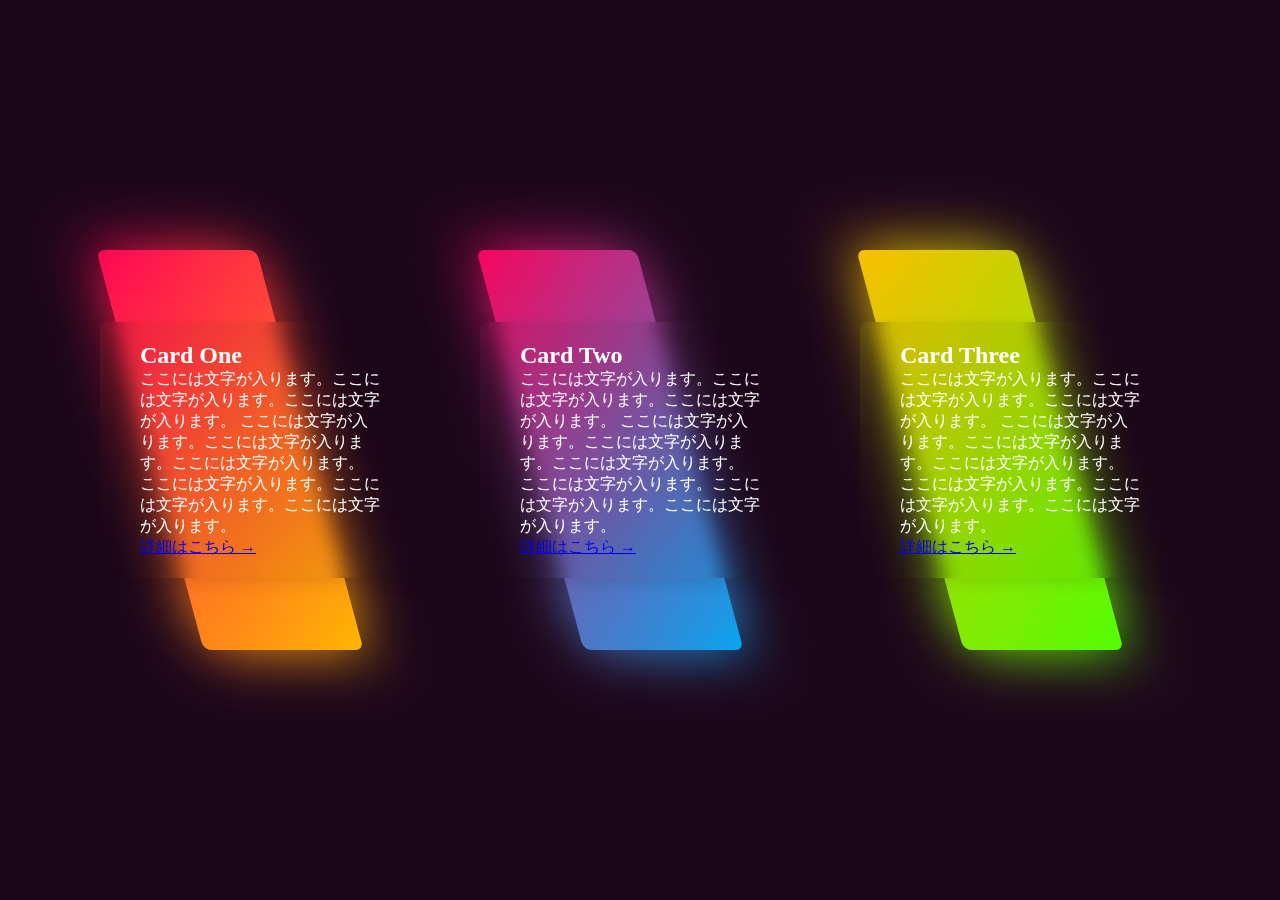
<file: kurea_Hp/index.html>
<!DOCTYPE html>
<html lang="ja">
<head>
    <title>Toumei HP</title>
    <meta charset="UTF-8">
    <meta http-equiv="X-UA-Compatible" content="IE=edge">
    <meta name="viewport" content="width=device-width, initial-scale=1.0">
    <link rel="stylesheet" type="text/css" href="style.css">
</head>
<body>
    <div class="container">
        <div class="box">
            <span></span>
            <div class="content">
                <h2>Card One</h2>
                <p>
                    ここには文字が入ります。ここには文字が入ります。ここには文字が入ります。
                    ここには文字が入ります。ここには文字が入ります。ここには文字が入ります。
                    ここには文字が入ります。ここには文字が入ります。ここには文字が入ります。
                </p>
                <a href="#">詳細はこちら →</a>
            </div>
        </div>
        <div class="box">
            <span></span>
            <div class="content">
                <h2>Card Two</h2>
                <p>
                    ここには文字が入ります。ここには文字が入ります。ここには文字が入ります。
                    ここには文字が入ります。ここには文字が入ります。ここには文字が入ります。
                    ここには文字が入ります。ここには文字が入ります。ここには文字が入ります。
                </p>
                <a href="#">詳細はこちら →</a>
            </div>
        </div>
        <div class="box">
            <span></span>
            <div class="content">
                <h2>Card Three</h2>
                <p>
                    ここには文字が入ります。ここには文字が入ります。ここには文字が入ります。
                    ここには文字が入ります。ここには文字が入ります。ここには文字が入ります。
                    ここには文字が入ります。ここには文字が入ります。ここには文字が入ります。
                </p>
                <a href="#">詳細はこちら →</a>
            </div>
        </div>
    </div>
</body>
</html>
</file>
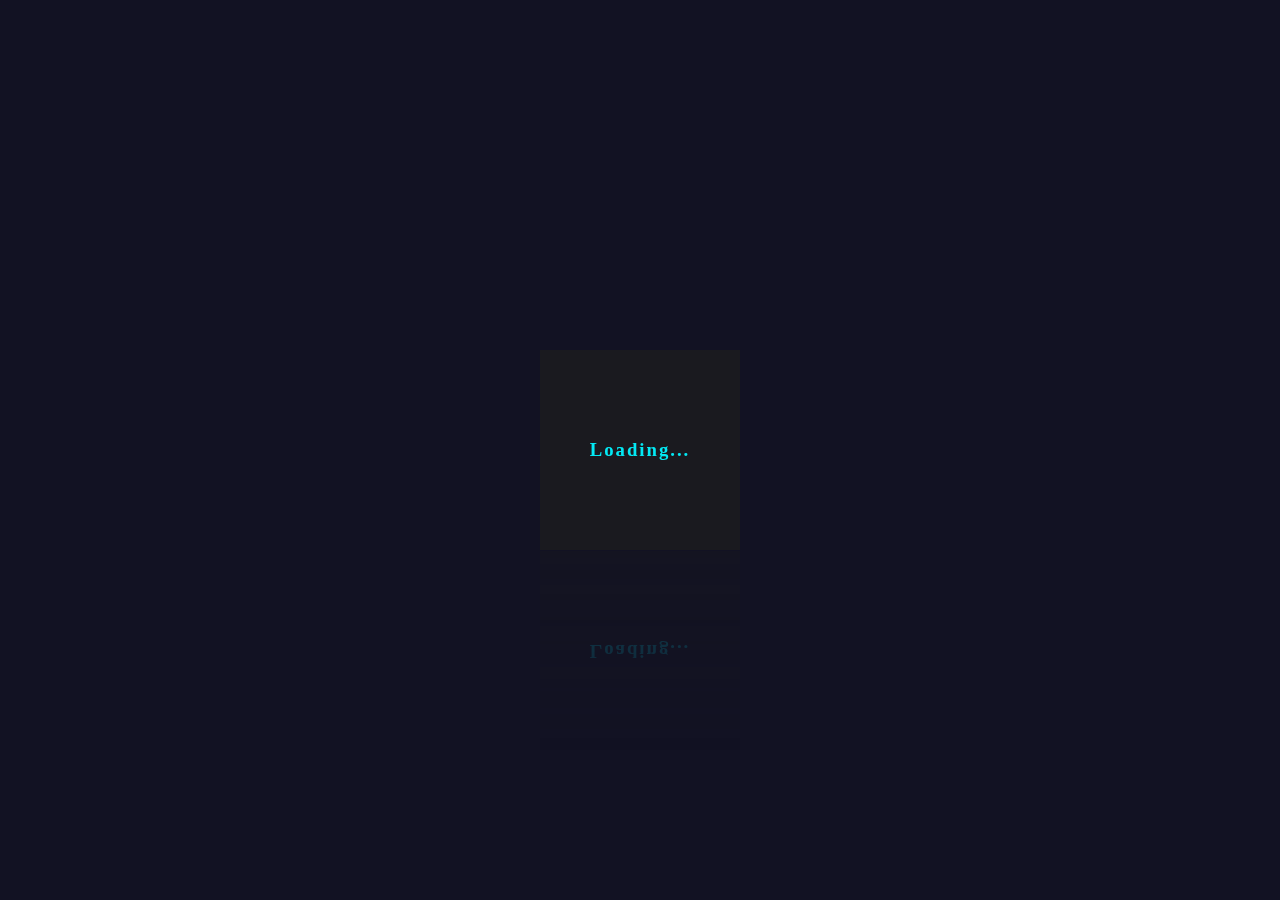
<file: loding_hp/index.html>
<!DOCTYPE html>
<html lang="ja">
<head>
    <title>Loding NoW</title>
    <meta charset="UTF-8">
    <meta http-equiv="X-UA-Compatible" content="IE=edge">
    <meta name="viewport" content="width=device-width, initial-scale=1.0">
    <link rel="stylesheet" type="text/css" href="style.css">
</head>
<body>
    <div class="loader">
        <span></span>
        <span></span>
        <span></span>
        <span></span>
        <h3>Loading...</h3>
        <!-- Count total Number of character in "Loading..." text = 10 -->
    </div>
</body>
</html>
</file>
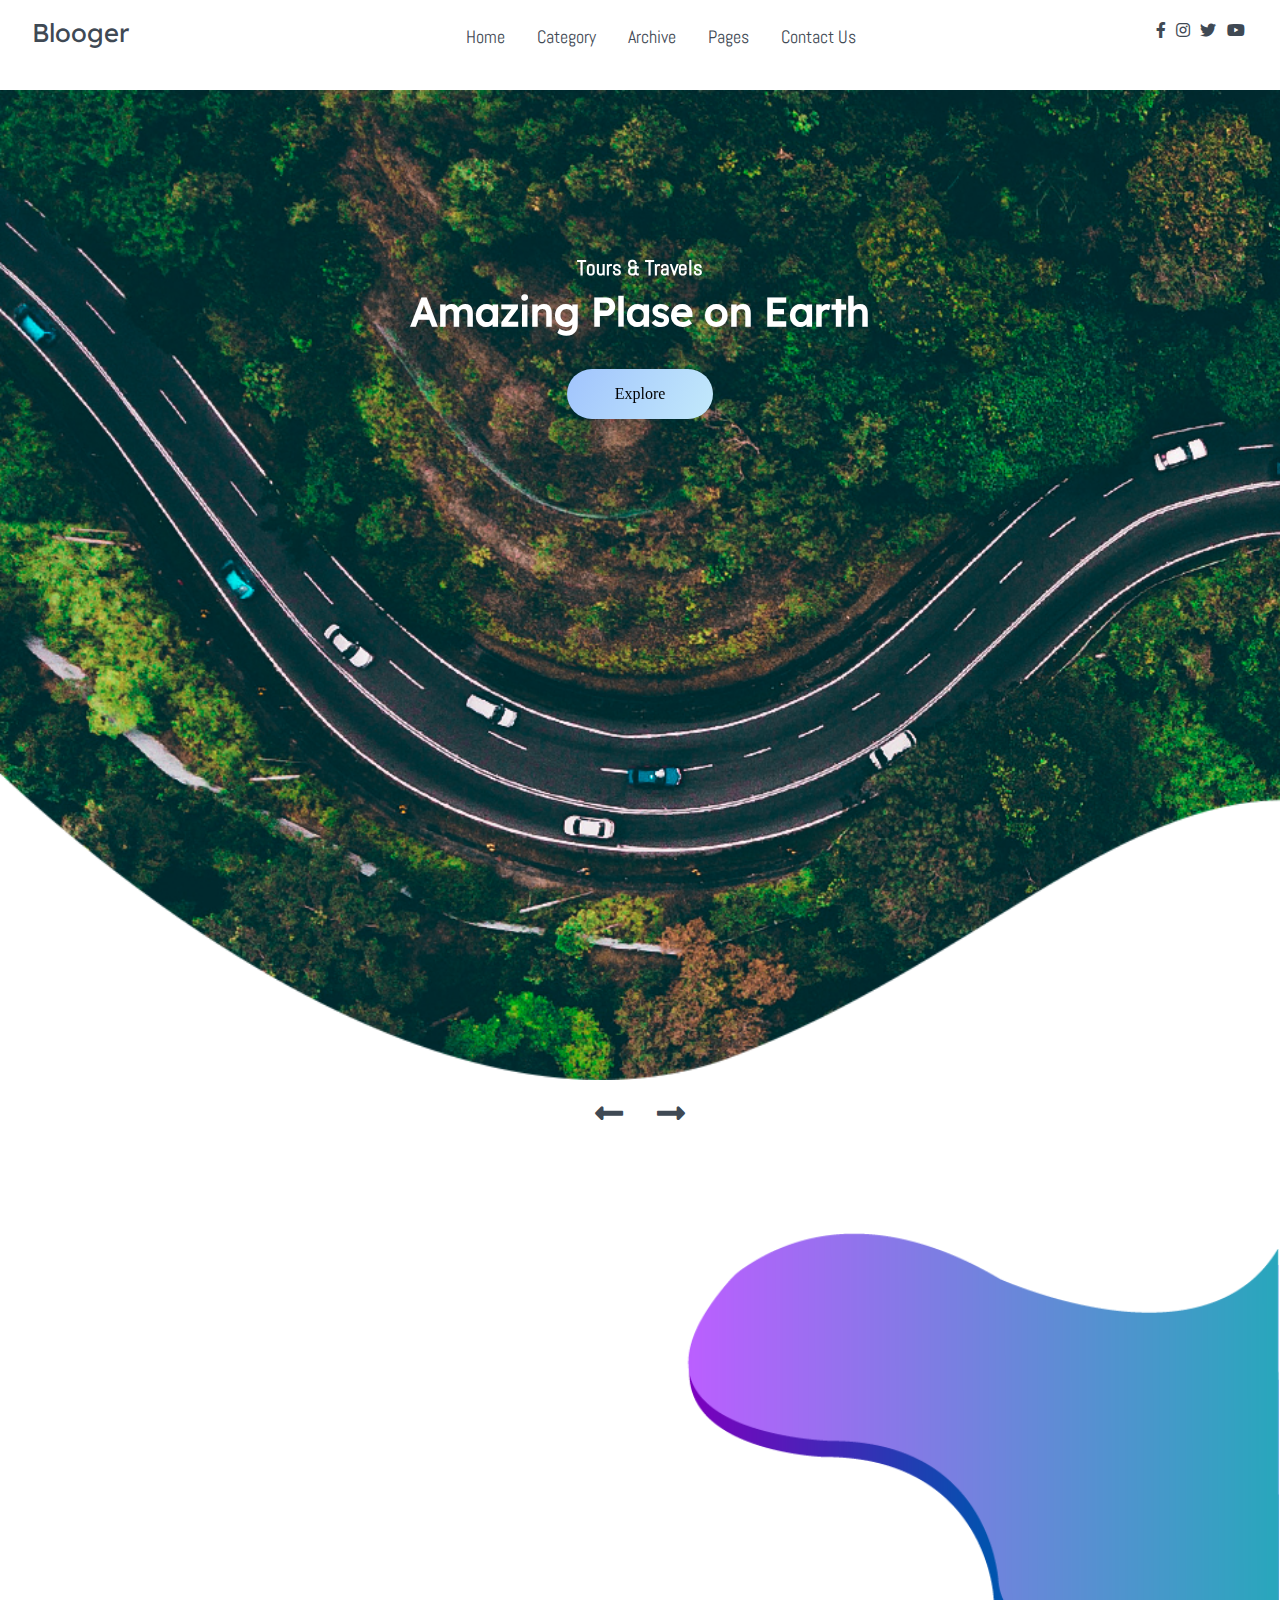
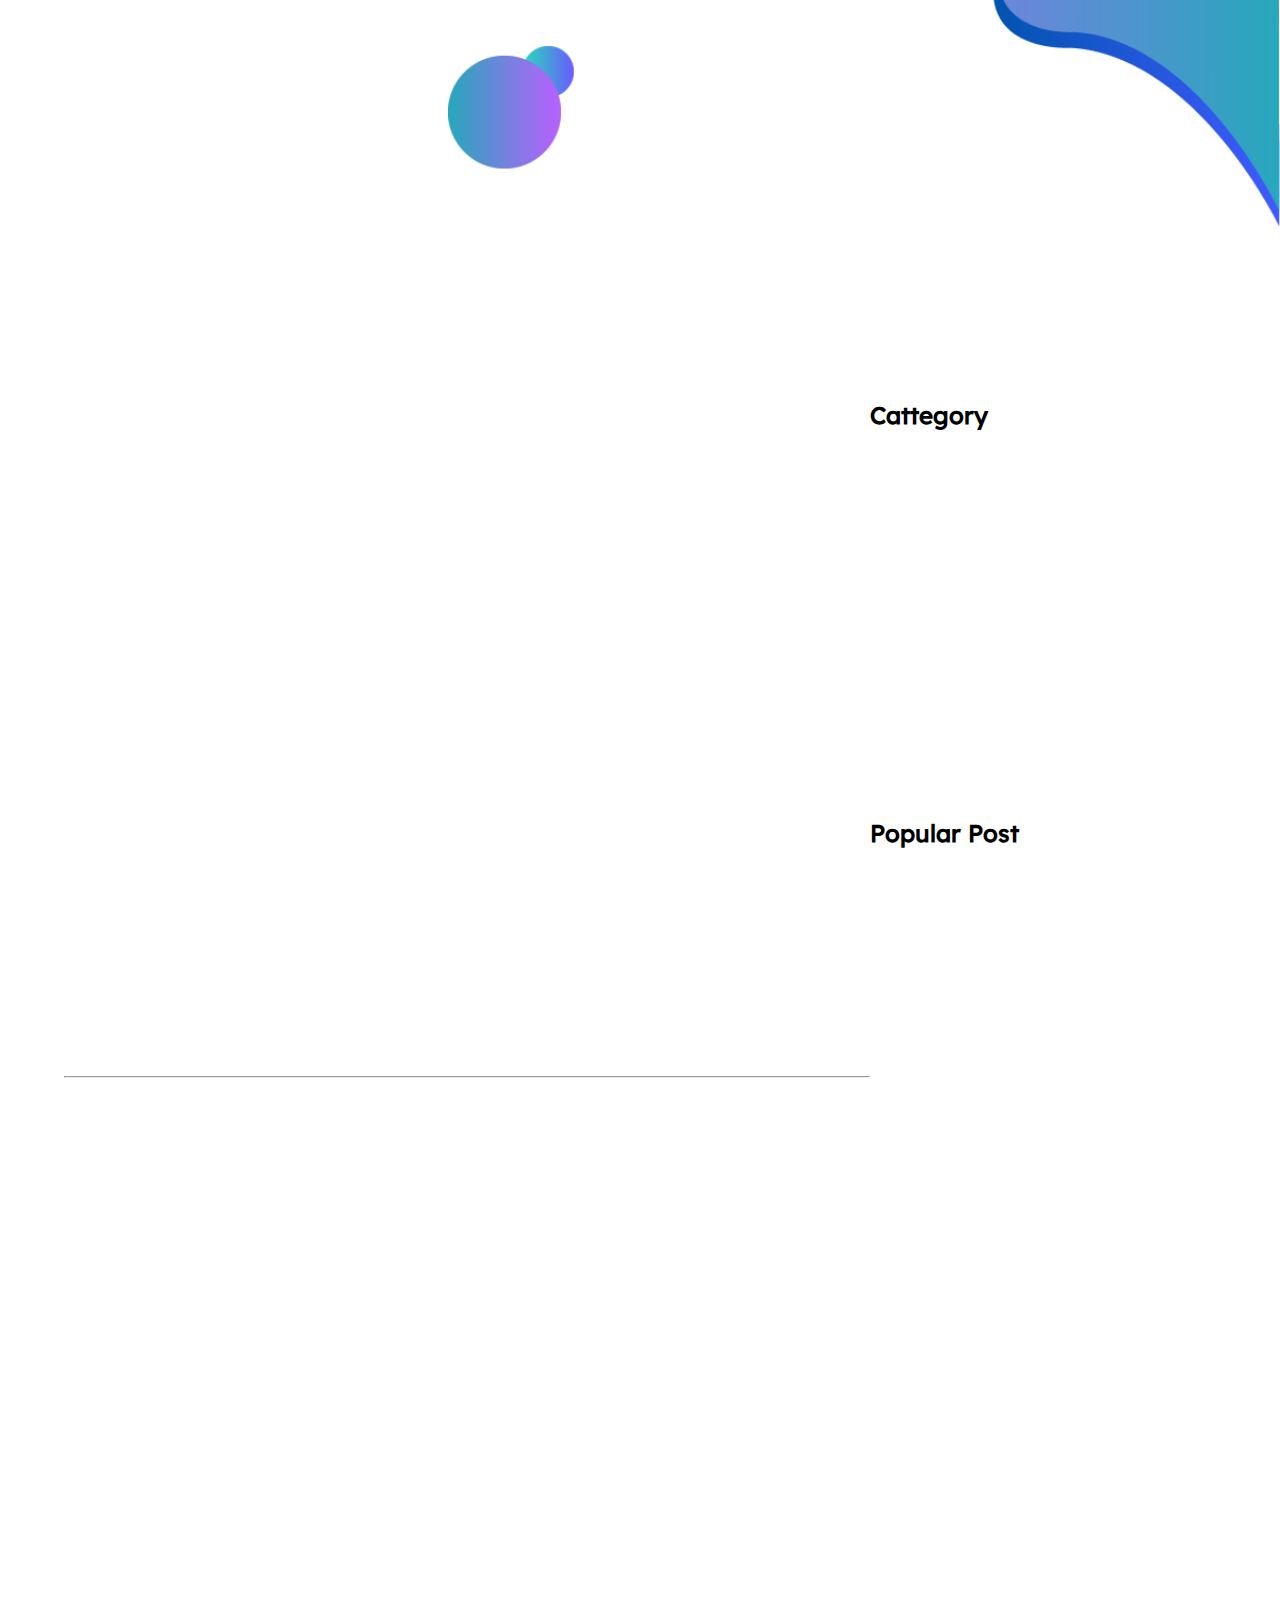
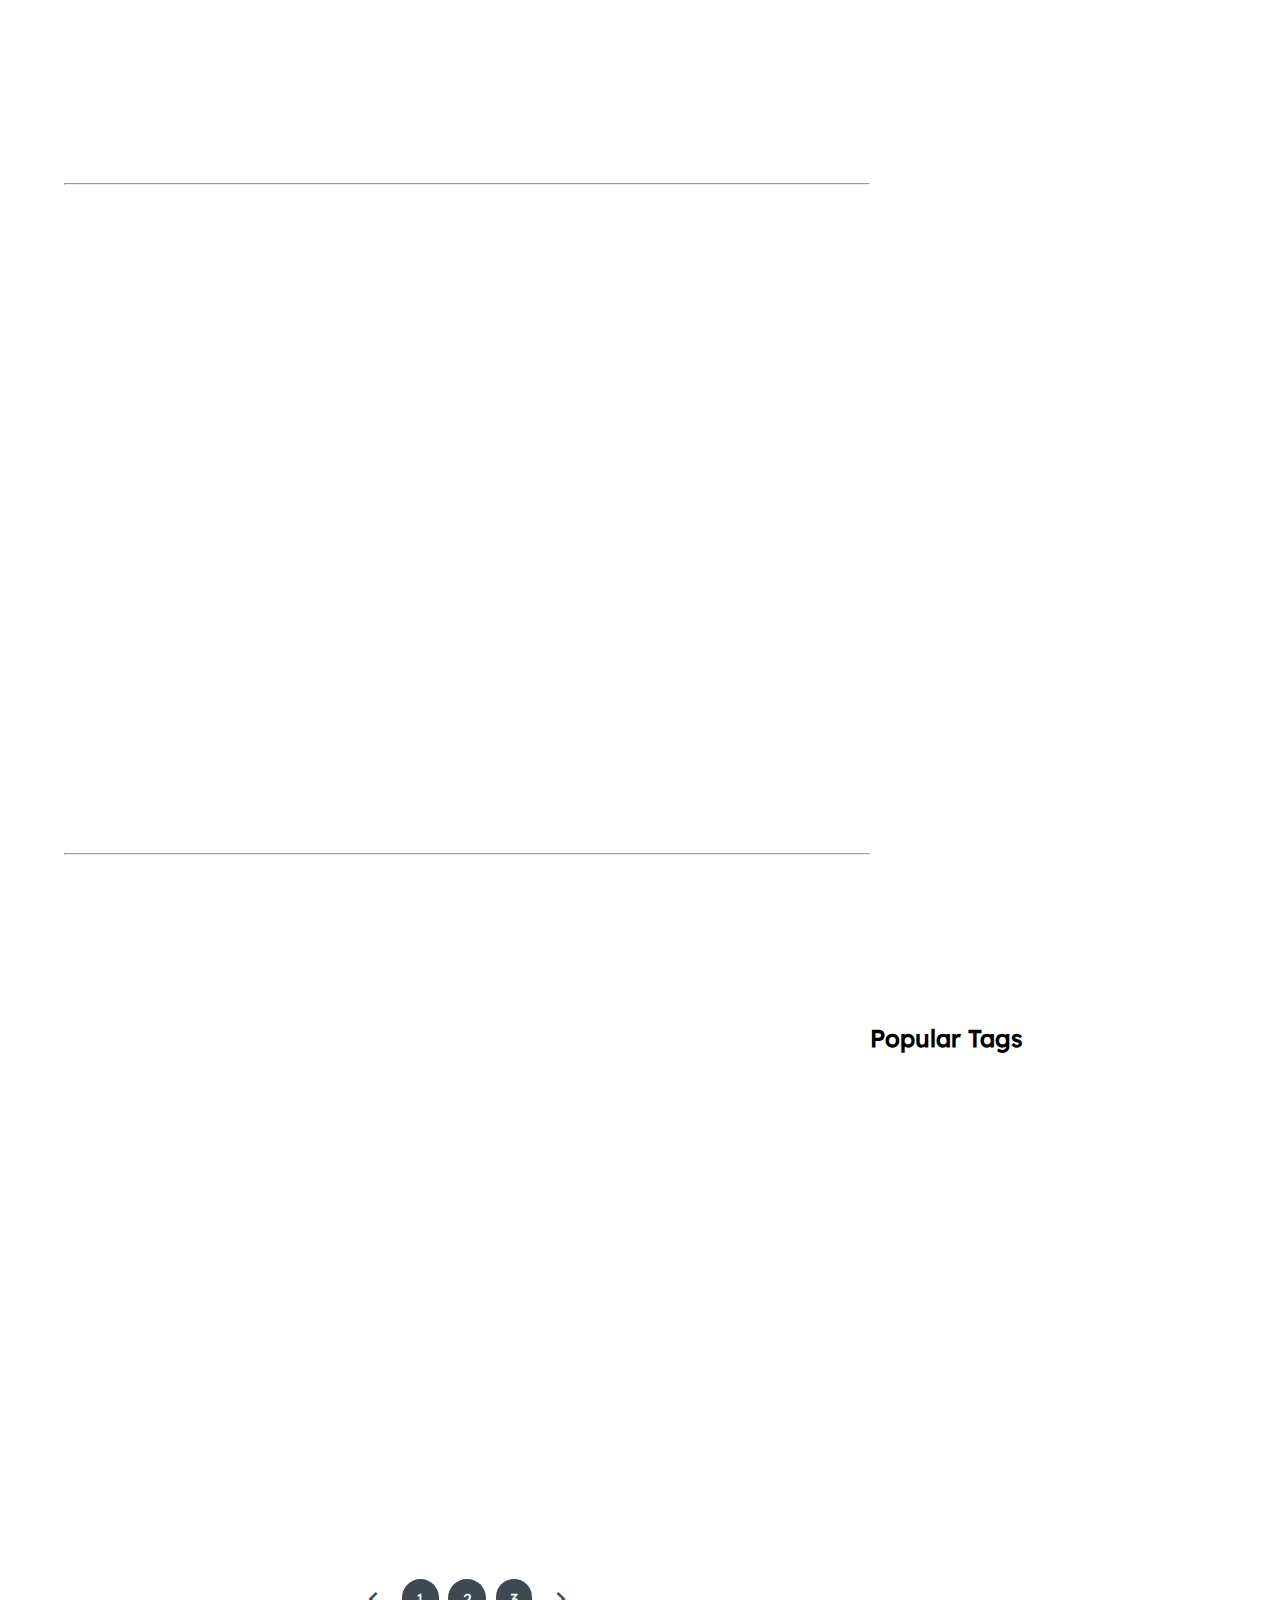
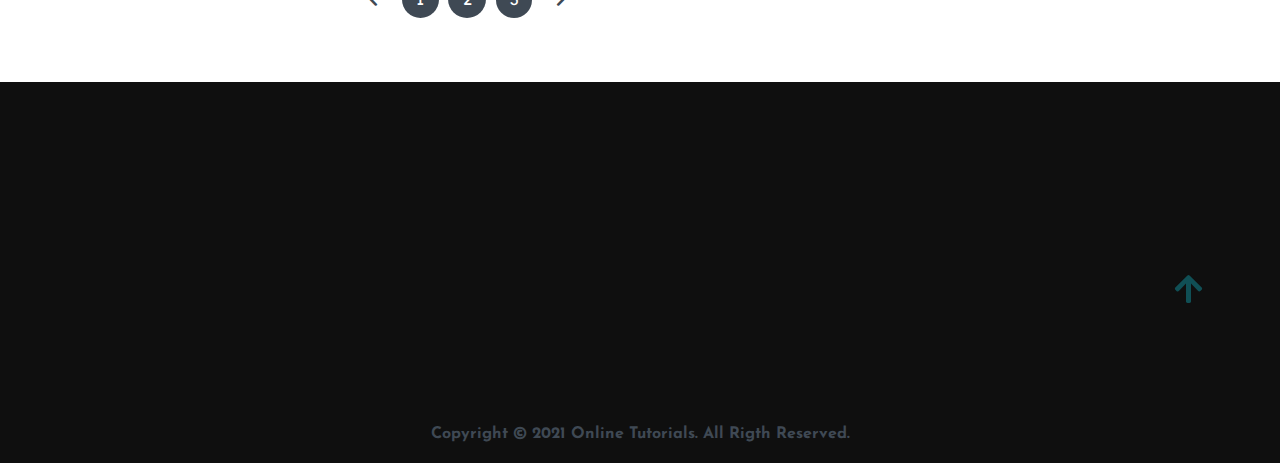
<file: responcive1_hp/index.html>
<!DOCTYPE html>
<html lang="ja">
<head>
    <title>Blooger</title>
    <meta charset="UTF-8">
    <meta http-equiv="X-UA-Compatible" content="IE=edge">
    <meta name="viewport" content="width=device-width, initial-scale=1.0">
    
    <!-- Font Awesome Icons -->
    <link rel="stylesheet" type="text/css" href="./css/all.css">
    
    <!-- Owl-Carousel -->
    <link rel="stylesheet" type="text/css" href="./css/owl.carousel.min.css">
    <link rel="stylesheet" type="text/css" href="./css/owl.theme.default.min.css">

    <!-- ------------ AOS Library ------------------------- -->
    <link rel="stylesheet" type="text/css" href="./css/aos.css">

    <!-- Custom Style -->
    <link rel="stylesheet" type="text/css" href="./css/style.css">
</head>

<body>

    <!-- --------------- Navgation ---------------------- -->

    <nav class="nav">
        <div class="nav-menu flex-row">
            <div class="nav-brand">
                <a href="#" class="text-gray">Blooger</a>
            </div>
            <div class="toggle-collapse">
                <div class="toggle-icons">
                    <i class="fas fa-bars"></i>
                </div>
            </div>
            <div>
                <ul class="nav-items">
                    <li class="nav-link">
                        <a href="#">Home</a>
                    </li>
                    <li class="nav-link">
                        <a href="#category">Category</a>
                    </li>
                    <li class="nav-link">
                        <a href="#">Archive</a>
                    </li>
                    <li class="nav-link">
                        <a href="#">Pages</a>
                    </li>
                    <li class="nav-link">
                        <a href="#">Contact Us</a>
                    </li>
                </ul>
            </div>
            <div class="social text-gray">
                <a href="#"><i class="fab fa-facebook-f"></i></a>
                <a href="#"><i class="fab fa-instagram"></i></a>
                <a href="#"><i class="fab fa-twitter"></i></a>
                <a href="#"><i class="fab fa-youtube"></i></a>
            </div>
        </div>
    </nav>

    <!-- ------X-------- Navgation -----------X---------- -->

    <!-- ---------- Main Site Section ------------ -->

    <main>

        <!-- -------Site Title ---------- -->

        <section class="site-title">
            <div class="site-bg" data-aos="fade-up" data-aos-delay="100">
                <h3>Tours & Travels</h3>
                <h1>Amazing Plase on Earth</h1>
                <button class="btn">Explore</button>
            </div>
        </section>

        <!-- ---X---Site Title ---X------ -->

        <!-- --------------Blog Carousel-------------- -->
        <section>
            <div class="blog">
                <div class="container">
                    <div class="owl-carousel owl-theme blog-post">
                        <div class="blog-content" data-aos="fade-right" data-aos-delay="200">
                            <img src="./assets/Blog-post/post-1.jpg" alt="post-1">
                            <div class="blog-title">
                                <h3>London Fashion week's continued the evolution</h3>
                                <button class="btn btn-blog">Fashion</button>
                                <span>2 minutes</span>
                            </div>
                        </div>
                        <div class="blog-content" data-aos="fade-in" data-aos-delay="200">
                            <img src="./assets/Blog-post/post-3.jpg" alt="post-3">
                            <div class="blog-title">
                                <h3>London Fashion week's continued the evolution</h3>
                                <button class="btn btn-blog">Fashion</button>
                                <span>2 minutes</span>
                            </div>
                        </div>
                        <div class="blog-content" data-aos="fade-left" data-aos-delay="200">
                            <img src="./assets/Blog-post/post-2.jpg" alt="post-2">
                            <div class="blog-title">
                                <h3>London Fashion week's continued the evolution</h3>
                                <button class="btn btn-blog">Fashion</button>
                                <span>2 minutes</span>
                            </div>
                        </div>
                        <div class="blog-content" data-aos="fade-right" data-aos-delay="200">
                            <img src="./assets/Blog-post/post-5.png" alt="post-5">
                            <div class="blog-title">
                                <h3>London Fashion week's continued the evolution</h3>
                                <button class="btn btn-blog">Fashion</button>
                                <span>2 minutes</span>
                            </div>
                        </div>
                    </div>
                    <div class="owl-navigation">
                        <span class="owl-nav-prev"><i class="fas fa-long-arrow-alt-left"></i></span>
                        <span class="owl-nav-next"><i class="fas fa-long-arrow-alt-right"></i></span>
                    </div>
                </div>
            </div>
        </section>
        <!-- -------X------Blog Carousel-------X------ -->

        <!-- -------------- Site Content -------------- -->

        <section class="container">
            <div class="site-content">
                <div class="posts">
                    <div class="post-content" data-aos="zoom-in" data-aos-delay="200">
                        <div class="post-image">
                            <div>
                                <img src="./assets/Blog-post/blog1.png" class="img" alt="blog1">
                            </div>
                            <div class="post-info flex-row">
                                <span><i class="fas fa-user text-gray"></i>&nbsp;&nbsp;Admin</span>
                                <span><i class="fas fa-calendar-alt text-gray"></i>&nbsp;&nbsp;January 14, 2019</span>
                                <span>2 Commets</span>
                            </div>
                        </div>
                        <div class="post-title">
                            <a href="#">Why should body have all the fun? it's the women who are making india an scohol-loving contry</a>
                            <p>Lorem ipsum dolor sit amet consectetur adipisicing elit. 
                                Repellat ducimus minima doloribus odio suscipit iste perferendis dolorum veniam nisi,
                                corporis, temporibus vero quia ratione ipsam molestiae eum sed perspiciatis fugiat cum.
                                Quae laboriosam, praesentium deleniti labore alias est quas modi!
                            </p>
                            <button class="btn post-btn">Read More&nbsp;<i class="fas fa-arrow-right"></i></button>
                        </div>
                    </div>
                    <hr>
                    <div class="post-content" data-aos="zoom-in" data-aos-delay="200">
                        <div class="post-image">
                            <div>
                                <img src="./assets/Blog-post/blog2.png" class="img" alt="blog1">
                            </div>
                            <div class="post-info flex-row">
                                <span><i class="fas fa-user text-gray"></i>&nbsp;&nbsp;Admin</span>
                                <span><i class="fas fa-calendar-alt text-gray"></i>&nbsp;&nbsp;January 16, 2019</span>
                                <span>7 Commets</span>
                            </div>
                        </div>
                        <div class="post-title">
                            <a href="#">Why should body have all the fun? it's the women who are making india an scohol-loving contry</a>
                            <p>Lorem ipsum dolor sit amet consectetur adipisicing elit. 
                                Repellat ducimus minima doloribus odio suscipit iste perferendis dolorum veniam nisi,
                                corporis, temporibus vero quia ratione ipsam molestiae eum sed perspiciatis fugiat cum.
                                Quae laboriosam, praesentium deleniti labore alias est quas modi!
                            </p>
                            <button class="btn post-btn">Read More&nbsp;<i class="fas fa-arrow-right"></i></button>
                        </div>
                    </div>
                    <hr>
                    <div class="post-content" data-aos="zoom-in" data-aos-delay="200">
                        <div class="post-image">
                            <div>
                                <img src="./assets/Blog-post/blog3.png" class="img" alt="blog1">
                            </div>
                            <div class="post-info flex-row">
                                <span><i class="fas fa-user text-gray"></i>&nbsp;&nbsp;Admin</span>
                                <span><i class="fas fa-calendar-alt text-gray"></i>&nbsp;&nbsp;January 19, 2019</span>
                                <span>5 Commets</span>
                            </div>
                        </div>
                        <div class="post-title">
                            <a href="#">New data recording system to better analysc road accldents</a>
                            <p>Lorem ipsum dolor sit amet consectetur adipisicing elit. 
                                Repellat ducimus minima doloribus odio suscipit iste perferendis dolorum veniam nisi,
                                corporis, temporibus vero quia ratione ipsam molestiae eum sed perspiciatis fugiat cum.
                                Quae laboriosam, praesentium deleniti labore alias est quas modi!
                            </p>
                            <button class="btn post-btn">Read More&nbsp;<i class="fas fa-arrow-right"></i></button>
                        </div>
                    </div>
                    <hr>
                    <div class="post-content" data-aos="zoom-in" data-aos-delay="200">
                        <div class="post-image">
                            <div>
                                <img src="./assets/Blog-post/blog4.png" class="img" alt="blog1">
                            </div>
                            <div class="post-info flex-row">
                                <span><i class="fas fa-user text-gray"></i>&nbsp;&nbsp;Admin</span>
                                <span><i class="fas fa-calendar-alt text-gray"></i>&nbsp;&nbsp;January 21, 2019</span>
                                <span>12 Commets</span>
                            </div>
                        </div>
                        <div class="post-title">
                            <a href="#">New data recording system to better analysc road accldents</a>
                            <p>Lorem ipsum dolor sit amet consectetur adipisicing elit. 
                                Repellat ducimus minima doloribus odio suscipit iste perferendis dolorum veniam nisi,
                                corporis, temporibus vero quia ratione ipsam molestiae eum sed perspiciatis fugiat cum.
                                Quae laboriosam, praesentium deleniti labore alias est quas modi!
                            </p>
                            <button class="btn post-btn">Read More&nbsp;<i class="fas fa-arrow-right"></i></button>
                        </div>
                    </div>
                    <div class="pagination flex-row">
                        <a href="#"><i class="fas fa-chevron-left"></i></a>
                        <a href="#" class="pages">1</a>
                        <a href="#" class="pages">2</a>
                        <a href="#" class="pages">3</a>
                        <a href="#"><i class="fas fa-chevron-right"></i></a>
                    </div>
                </div>
                <aside class="sidebar">
                    <div class="category" id="category">
                        <h2>Cattegory</h2>
                        <ul class="category-list">
                            <li class="list-items" data-aos="fade-left" data-aos-delay="100">
                                <a href="#">Softwere</a>
                                <span>(05)</span>
                            </li>
                            <li class="list-items" data-aos="fade-left" data-aos-delay="200">
                                <a href="#">Techonlogy</a>
                                <span>(02)</span>
                            </li>
                            <li class="list-items" data-aos="fade-left" data-aos-delay="300">
                                <a href="#">Lifestyle</a>
                                <span>(07)</span>
                            </li>
                            <li class="list-items" data-aos="fade-left" data-aos-delay="400">
                                <a href="#">Shopping</a>
                                <span>(01)</span>
                            </li>
                            <li class="list-items" data-aos="fade-left" data-aos-delay="500">
                                <a href="#">Food</a>
                                <span>(08)</span>
                            </li>
                        </ul>
                    </div>
                    <div class="popular-post">
                        <h2>Popular Post</h2>
                        <div class="post-content" data-aos="flip-up" data-aos-delay="200">
                        <div class="post-image">
                            <div>
                                <img src="./assets/popular-post/m-blog-1.jpg" class="img" alt="m-blog1">
                            </div>
                            <div class="post-info flex-row">
                                <span><i class="fas fa-calendar-alt text-gray"></i>&nbsp;&nbsp;January 14, 2019</span>
                                <span>2 Commets</span>
                            </div>
                        </div>
                        <div class="post-title">
                            <a href="#">New data recording system to better analyse road accidents</a>
                        </div>
                        </div>
                        <div class="post-content" data-aos="flip-up" data-aos-delay="300">
                        <div class="post-image">
                            <div>
                                <img src="./assets/popular-post/m-blog-2.jpg" class="img" alt="m-blog1">
                            </div>
                            <div class="post-info flex-row">
                                <span><i class="fas fa-calendar-alt text-gray"></i>&nbsp;&nbsp;January 14, 2019</span>
                                <span>2 Commets</span>
                            </div>
                        </div>
                        <div class="post-title">
                            <a href="#">New data recording system to better analyse road accidents</a>
                        </div>
                        </div>
                        <div class="post-content" data-aos="flip-up" data-aos-delay="400">
                        <div class="post-image">
                            <div>
                                <img src="./assets/popular-post/m-blog-3.jpg" class="img" alt="m-blog1">
                            </div>
                            <div class="post-info flex-row">
                                <span><i class="fas fa-calendar-alt text-gray"></i>&nbsp;&nbsp;January 14, 2019</span>
                                <span>2 Commets</span>
                            </div>
                        </div>
                        <div class="post-title">
                            <a href="#">New data recording system to better analyse road accidents</a>
                        </div>
                        </div>
                        <div class="post-content" data-aos="flip-up" data-aos-delay="500">
                        <div class="post-image">
                            <div>
                                <img src="./assets/popular-post/m-blog-4.jpg" class="img" alt="m-blog1">
                            </div>
                            <div class="post-info flex-row">
                                <span><i class="fas fa-calendar-alt text-gray"></i>&nbsp;&nbsp;January 14, 2019</span>
                                <span>2 Commets</span>
                            </div>
                        </div>
                        <div class="post-title">
                            <a href="#">New data recording system to better analyse road accidents</a>
                        </div>
                        </div>
                        <div class="post-content" data-aos="flip-up" data-aos-delay="600">
                        <div class="post-image">
                            <div>
                                <img src="./assets/popular-post/m-blog-5.jpg" class="img" alt="m-blog1">
                            </div>
                            <div class="post-info flex-row">
                                <span><i class="fas fa-calendar-alt text-gray"></i>&nbsp;&nbsp;January 14, 2019</span>
                                <span>2 Commets</span>
                            </div>
                        </div>
                        <div class="post-title">
                            <a href="#">New data recording system to better analyse road accidents</a>
                        </div>
                        </div>
                    </div>
                    <div class="newsletter" data-aos="fade-up" data-aos-delay="300">
                        <h2>Newsletter</h2>
                        <div class="form-element">
                            <input type="text" class="input-element" placeholder="Email">
                            <button class="btn form-btn">Subscribe</button>
                        </div>
                    </div>
                    <div class="popular-tags">
                        <h2>Popular Tags</h2>
                        <div class="tags flex-row">
                            <span class="tag" data-aos="flip-up" data-aos-delay="100">Software</span>
                            <span class="tag" data-aos="flip-up" data-aos-delay="200">technology</span>
                            <span class="tag" data-aos="flip-up" data-aos-delay="300">travel</span>
                            <span class="tag" data-aos="flip-up" data-aos-delay="400">illustration</span>
                            <span class="tag" data-aos="flip-up" data-aos-delay="500">design</span>
                            <span class="tag" data-aos="flip-up" data-aos-delay="600">lifestyle</span>
                            <span class="tag" data-aos="flip-up" data-aos-delay="700">love</span>
                            <span class="tag" data-aos="flip-up" data-aos-delay="800">project</span>
                        </div>
                    </div>
                </aside>
            </div>
        </section>


        <!-- -------X------ Site Content ------X------- -->

    </main>

    <!-- ----X----- Main Site Section ------X----- -->


    <!-- ---------- Footer ------------ -->

    <footer class="footer">
        <div class="container">
            <div class="about-us" data-aos="fade-right" data-aos-delay="200">
                <h2>about us</h2>
                <p>Lorem ipsum dolor sit amet consectetur adipisicing elit. Consequatur sunt aliquid at nemo quos corrupti esse minima! Tempore, 
                    laborum distinctio qui ipsam perferendis inventore laudantium
                </p>
            </div>
            <div class="newsletter" data-aos="fade-right" data-aos-delay="200">
                <h2>Newsletter</h2>
                <p>Stay update with our latest</p>
                <div class="form-element">
                    <input type="text" placeholder="Email"><span><i class="fas fa-chevron-right"></i></span>
                </div>
            </div>
            <div class="instagram" data-aos="fade-left" data-aos-delay="200">
                <h2>Instagram</h2>
                <div class="flex-row">
                    <img src="./assets/instagram/thumb-card3.png" alt="insta1">
                    <img src="./assets/instagram/thumb-card4.png" alt="insta2">
                    <img src="./assets/instagram/thumb-card5.png" alt="insta3">
                </div>
                <div class="flex-row">
                    <img src="./assets/instagram/thumb-card6.png" alt="insta4">
                    <img src="./assets/instagram/thumb-card7.png" alt="insta5">
                    <img src="./assets/instagram/thumb-card8.png" alt="insta6">
                </div>
            </div>
            <div class="follow" data-aos="fade-left" data-aos-delay="200">
                <h2>Follow us</h2>
                <p>Let us be Social</p>
                <div>
                    <i class="fab fa-facebook-f"></i>
                    <i class="fab fa-instagram"></i>
                    <i class="fab fa-twitter"></i>
                    <i class="fab fa-youtube"></i>
                </div>
            </div>
        </div>
        <div class="rights flex-row">
            <h4 class="text-gray">
                Copyright © 2021 Online Tutorials. All Rigth Reserved.
            </h4>
        </div>
        <div class="move-up">
            <span><i class="fas fa-arrow-up fa-2x"></i></span>
        </div>
    </footer>
    <!-- ----X----- Footer ------X----- -->





    <!-- JQuery Liblary file -->
    <script src="./js/jquery3.6.0.min.js"></script>

    <!-- Owl-Carousel Js file -->
    <script src="./js/owl.carousel.min.js"></script>

    <!-- AOS Js file -->
    <script src="./js/aos.js"></script>

    <!-- Custom Js file -->
    <script src="./js/main.js"></script>
</body>
</html>
</file>
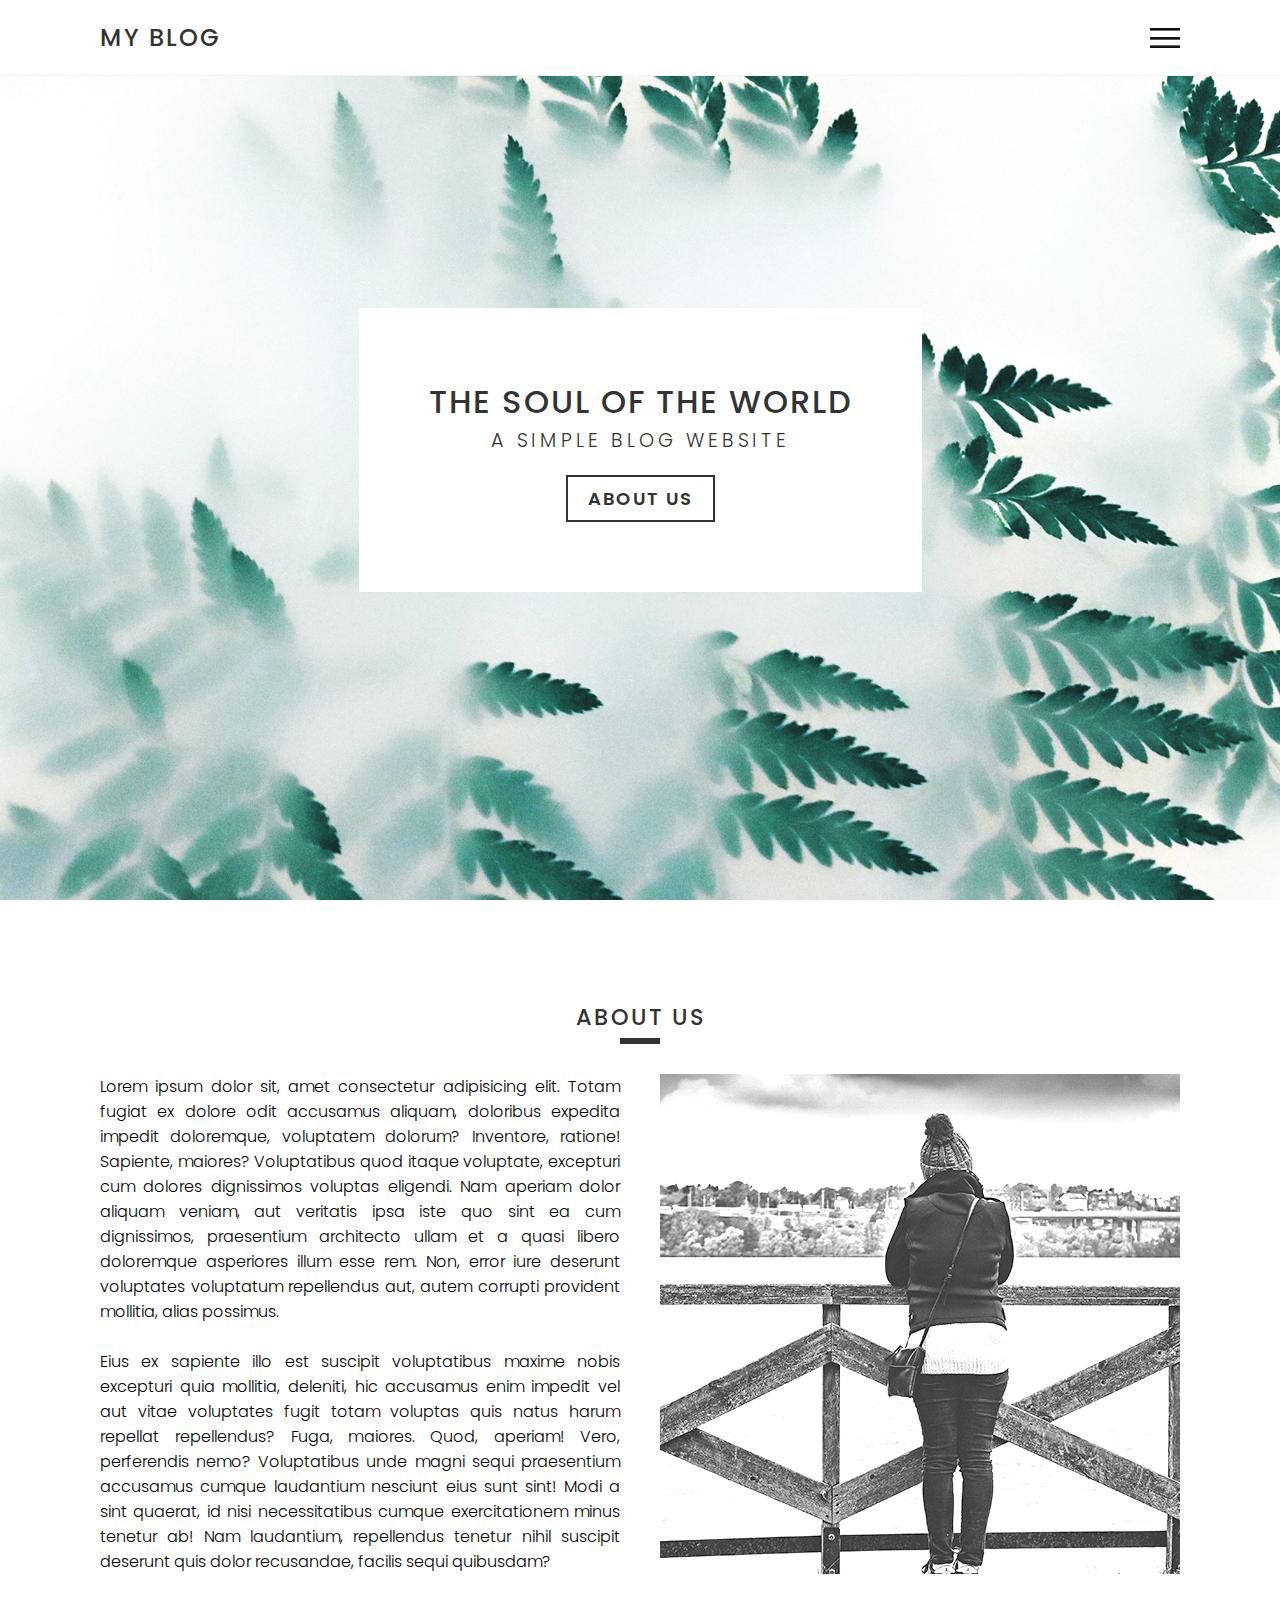
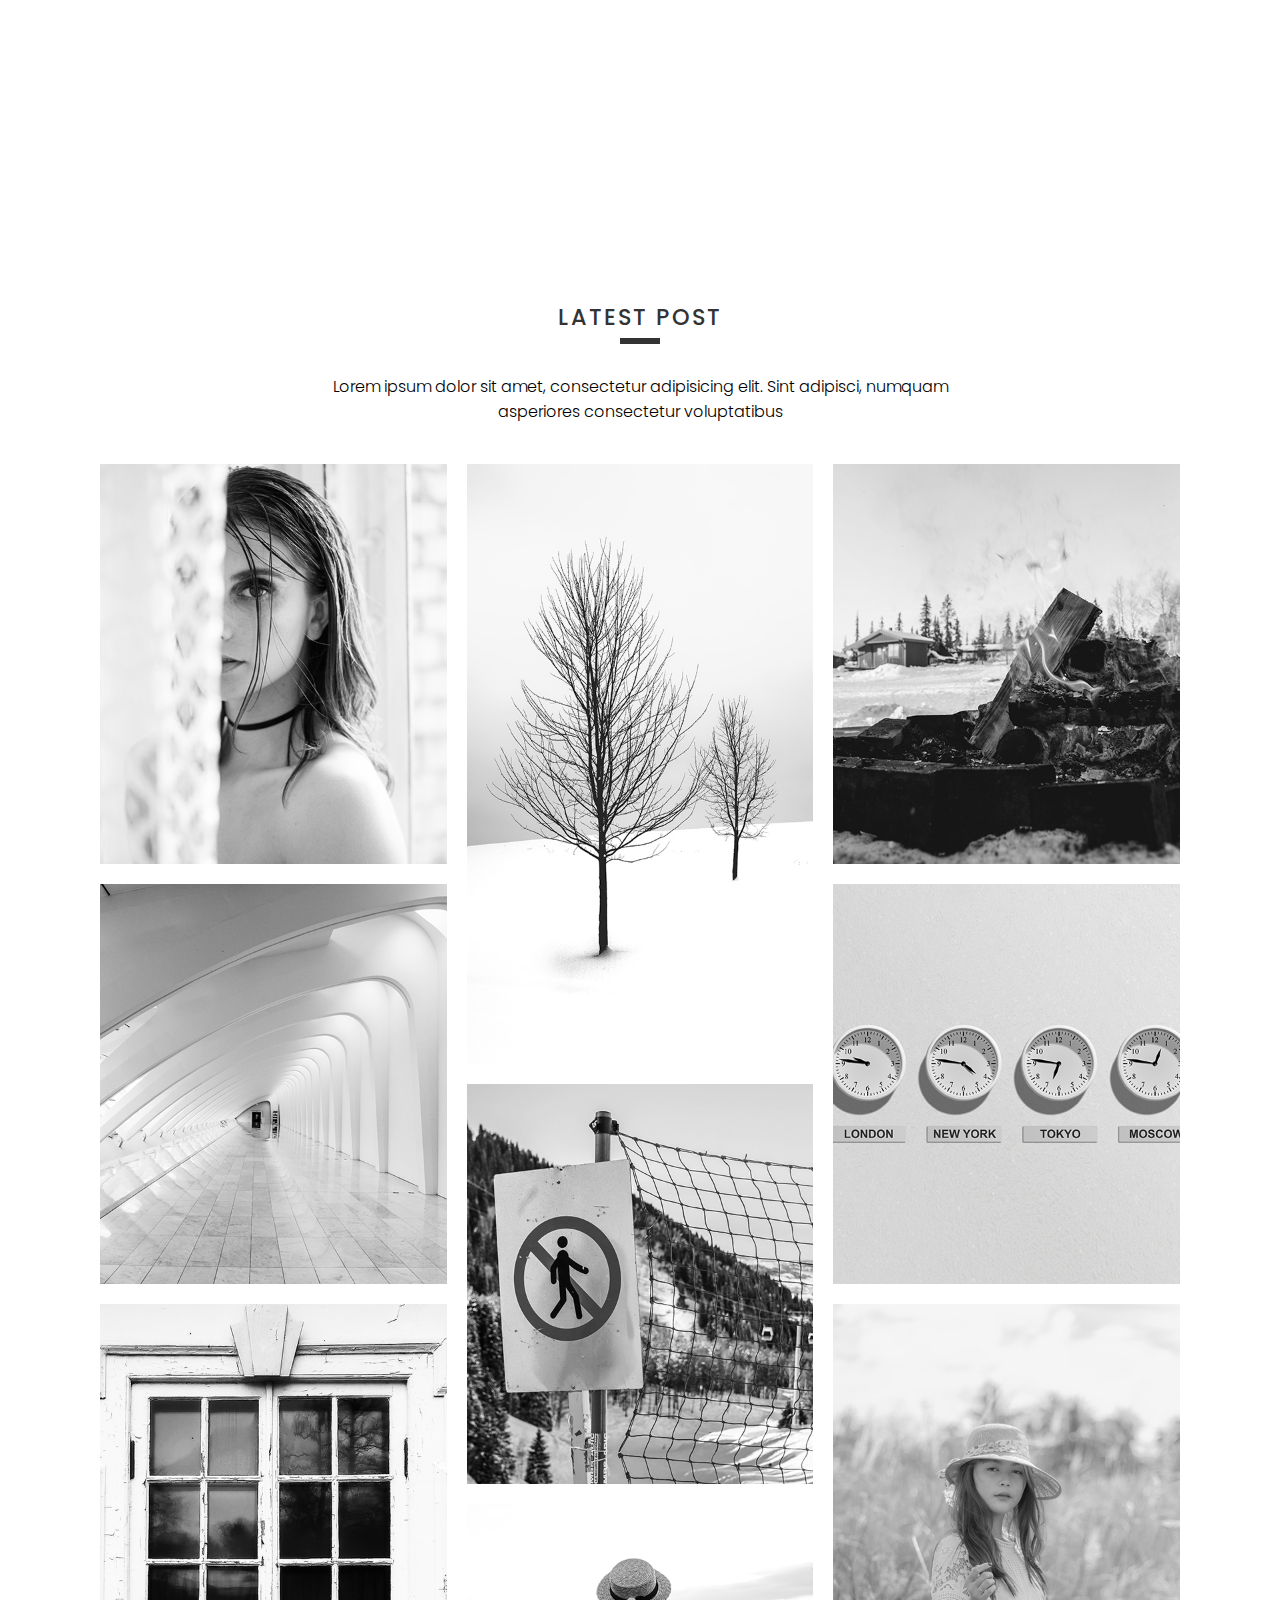
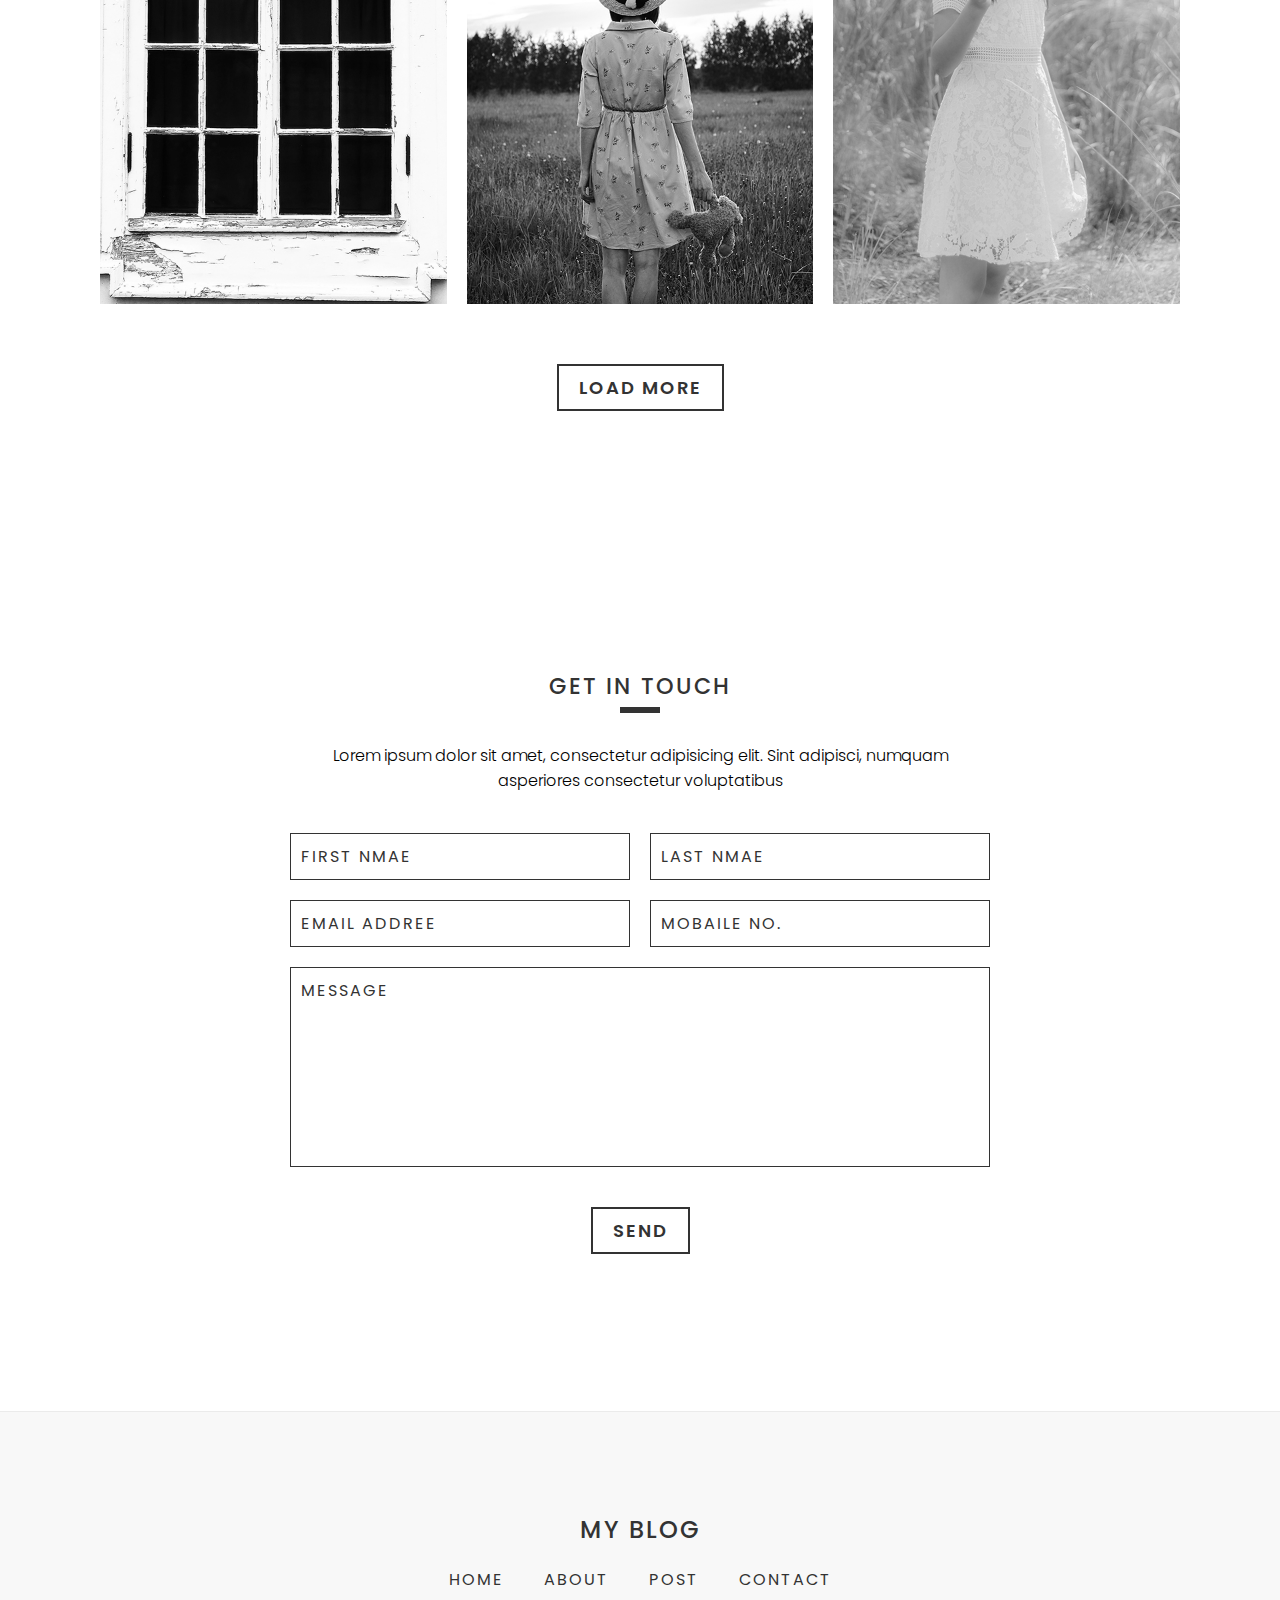
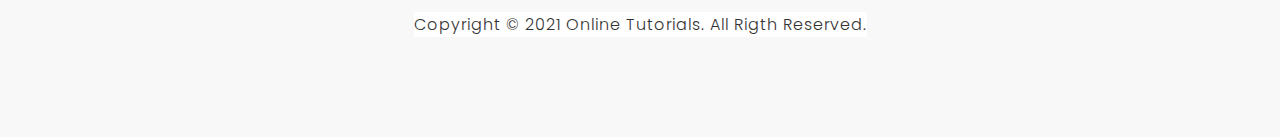
<file: sp_hp/index.html>
<!DOCTYPE html>
<html lang="ja">
<head>
    <title>Minimal Blog Website</title>
    <meta charset="UTF-8">
    <meta http-equiv="X-UA-Compatible" content="IE=edge">
    <meta name="viewport" content="width=device-width, initial-scale=1.0">
    <link rel="stylesheet" type="text/css" href="style.css">
</head>
<body>
    <header>
        <a href="#" class="logo">My Blog</a>
        <div class="menuToggle"></div>
    </header>
    <ul class="navigation">
        <li><a href="#home" onclick="toggleMenu();">Home</a></li>
        <li><a href="#about" onclick="toggleMenu();">About</a></li>
        <li><a href="#post" onclick="toggleMenu();">Post</a></li>
        <li><a href="#contact" onclick="toggleMenu();">Contact</a></li>
    </ul>

    <!-- Banner -->
    <section class="banner" id="home">
        <img src="img/banner.jpg" class="cover" alt="バナー">
        <div class="contentBox">
            <h2>The soul of the world</h2>
            <h4>A simple blog website</h4>
            <a href="#about" class="btn">About us</a>
        </div>
    </section>
    
    <!-- About -->
    <section class="about" id="about">
        <div class="title">
            <h2>About us</h2>
        </div>
        <div class="contentBox">
            <div class="content">
                <p>Lorem ipsum dolor sit, amet consectetur adipisicing elit. Totam fugiat ex dolore odit accusamus aliquam,
                    doloribus expedita impedit doloremque, voluptatem dolorum? Inventore, ratione! Sapiente, maiores?
                    Voluptatibus quod itaque voluptate, excepturi cum dolores dignissimos voluptas eligendi. 
                    Nam aperiam dolor aliquam veniam, aut veritatis ipsa iste quo sint ea cum dignissimos, 
                    praesentium architecto ullam et a quasi libero doloremque asperiores illum esse rem. Non, 
                    error iure deserunt voluptates voluptatum repellendus aut, autem corrupti provident mollitia, 
                    alias possimus. <br><br>Eius ex sapiente illo est suscipit voluptatibus maxime nobis excepturi quia mollitia, 
                    deleniti, hic accusamus enim impedit vel aut vitae voluptates fugit totam voluptas quis natus harum repellat repellendus? 
                    Fuga, maiores. Quod, aperiam! Vero, perferendis nemo? Voluptatibus unde magni sequi praesentium accusamus cumque 
                    laudantium nesciunt eius sunt sint! Modi a sint quaerat, id nisi necessitatibus cumque exercitationem minus tenetur ab! 
                    Nam laudantium, repellendus tenetur nihil suscipit deserunt quis dolor recusandae, facilis sequi quibusdam?
                </p>
            </div>
            <div class="content">
                <div class="imgBox">
                    <img src="img/img1.jpg" class="cover" alt="img1">
                </div>
            </div>
        </div>
    </section>

    <!-- Latest Blog Post -->
    <section class="post" id="post">
        <div class="title">
            <h2>Latest Post</h2>
            <p>Lorem ipsum dolor sit amet, consectetur adipisicing elit. Sint adipisci,
            numquam asperiores consectetur voluptatibus</p>
        </div>
        <div class="contentBox">
            <div class="postColumn">
                <div class="postBox">
                    <div class="imgBox">
                        <img src="img/post1.jpg" class="cover" alt="post1">
                    </div>
                    <div class="textBox">
                        <h3>Lorem ipsum dolor sit amet consectetur, adipisicing elit. Dolorum,
                            aliquid nulla maxime enim cupiditate praesentium vero aperiam error neque tenetur!</h3>
                        <a href="#" class="btn">Read More</a>
                    </div>
                </div>
                <div class="postBox">
                    <div class="imgBox">
                        <img src="img/post2.jpg" class="cover" alt="post2">
                    </div>
                    <div class="textBox">
                        <h3>Lorem ipsum dolor sit amet consectetur, adipisicing elit. Dolorum,
                            aliquid nulla maxime enim cupiditate praesentium vero aperiam error neque tenetur!</h3>
                        <a href="#" class="btn">Read More</a>
                    </div>
                </div>
                <div class="postBox extraHeight">
                    <div class="imgBox">
                        <img src="img/post3.jpg" class="cover" alt="post3">
                    </div>
                    <div class="textBox">
                        <h3>Lorem ipsum dolor sit amet consectetur, adipisicing elit. Dolorum,
                            aliquid nulla maxime enim cupiditate praesentium vero aperiam error neque tenetur!</h3>
                        <a href="#" class="btn">Read More</a>
                    </div>
                </div>
            </div>
            <div class="postColumn">
                <div class="postBox extraHeight">
                    <div class="imgBox">
                        <img src="img/post4.jpg" class="cover" alt="post4">
                    </div>
                    <div class="textBox">
                        <h3>Lorem ipsum dolor sit amet consectetur, adipisicing elit. Dolorum,
                            aliquid nulla maxime enim cupiditate praesentium vero aperiam error neque tenetur!</h3>
                        <a href="#" class="btn">Read More</a>
                    </div>
                </div>
                <div class="postBox">
                    <div class="imgBox">
                        <img src="img/post5.jpg" class="cover" alt="post5">
                    </div>
                    <div class="textBox">
                        <h3>Lorem ipsum dolor sit amet consectetur, adipisicing elit. Dolorum,
                            aliquid nulla maxime enim cupiditate praesentium vero aperiam error neque tenetur!</h3>
                        <a href="#" class="btn">Read More</a>
                    </div>
                </div>
                <div class="postBox">
                    <div class="imgBox">
                        <img src="img/post6.jpg" class="cover" alt="post6">
                    </div>
                    <div class="textBox">
                        <h3>Lorem ipsum dolor sit amet consectetur, adipisicing elit. Dolorum,
                            aliquid nulla maxime enim cupiditate praesentium vero aperiam error neque tenetur!</h3>
                        <a href="#" class="btn">Read More</a>
                    </div>
                </div>
            </div>
            <div class="postColumn">
                <div class="postBox">
                    <div class="imgBox">
                        <img src="img/post7.jpg" class="cover" alt="post7">
                    </div>
                    <div class="textBox">
                        <h3>Lorem ipsum dolor sit amet consectetur, adipisicing elit. Dolorum,
                            aliquid nulla maxime enim cupiditate praesentium vero aperiam error neque tenetur!</h3>
                        <a href="#" class="btn">Read More</a>
                    </div>
                </div>
                <div class="postBox">
                    <div class="imgBox">
                        <img src="img/post8.jpg" class="cover" alt="post8">
                    </div>
                    <div class="textBox">
                        <h3>Lorem ipsum dolor sit amet consectetur, adipisicing elit. Dolorum,
                            aliquid nulla maxime enim cupiditate praesentium vero aperiam error neque tenetur!</h3>
                        <a href="#" class="btn">Read More</a>
                    </div>
                </div>
                <div class="postBox extraHeight">
                    <div class="imgBox">
                        <img src="img/post9.jpg" class="cover" alt="post9">
                    </div>
                    <div class="textBox">
                        <h3>Lorem ipsum dolor sit amet consectetur, adipisicing elit. Dolorum,
                            aliquid nulla maxime enim cupiditate praesentium vero aperiam error neque tenetur!</h3>
                        <a href="#" class="btn">Read More</a>
                    </div>
                </div>
            </div>
        </div>
        <div class="title">
            <a href="#" class="btn mgt60">Load More</a>
        </div>
    </section>

    <!-- Contact -->
    <section class="contact" id="contact">
        <div class="title">
            <h2>Get in Touch</h2>
            <p>Lorem ipsum dolor sit amet, consectetur adipisicing elit. Sint adipisci,
            numquam asperiores consectetur voluptatibus</p>
        </div>
        <div class="contactForm">
            <div class="row">
                <input type="text" name="" placeholder="First Nmae">
                <input type="text" name="" placeholder="Last Nmae">
            </div>
            <div class="row">
                <input type="text" name="" placeholder="Email Addree">
                <input type="text" name="" placeholder="Mobaile No.">
            </div>
            <div class="row2">
                <textarea placeholder="Message"></textarea>
            </div>
            <div class="row2">
                <input type="submit" value="Send" class="btn">
            </div>
        </div>
    </section>

    <!-- Footer -->
    <footer>
        <a href="#" class="logo">My blog</a>
        <ul class="footerMenu">
            <li><a href="#home">Home</a></li>
            <li><a href="#about">About</a></li>
            <li><a href="#post">Post</a></li>
            <li><a href="#contact">Contact</a></li>
        </ul>
        <p class="copyrightText">Copyright © 2021 Online Tutorials. All Rigth Reserved.</p>
    </footer>


    <script>
        const menuToggle = document.querySelector('.menuToggle');
        const navigation = document.querySelector('.navigation');
        menuToggle.onclick = function(){
            menuToggle.classList.toggle('active');
            navigation.classList.toggle('active');
        }

        window.addEventListener('scroll', function(){
            const header = document.querySelector('header');
            header.classList.toggle('sticky',window.scrollY > 0);
        })

    //now, we will fix navigatiob issue.......menu close after clicked any link

    function toggleMenu(){
        menuToggle.classList.remove('active');
        navigation.classList.remove('active');
    }
    </script>
</body>
</html>
</file>
<file: kurea_Hp/style.css>
@charset "utf-8";

*
{
    margin: 0;
    padding: 0;
    box-sizing: border-box;
    font-family: consolas;
}
body
{
    display: flex;
    justify-content: center;
    align-items: center;
    min-height: 100vh;
    background: #1d061a;
}
.container{
    display: flex;
    justify-content: center;
    align-items: center;
    flex-wrap: wrap;
    padding: 40px 0;
}
.container .box{
    position: relative;
    width: 320px;
    height: 400px;
    display: flex;
    justify-content: center;
    align-items: center;
    margin: 40px 30px;
    transform: 0.5s;
}

.container .box::before{
    content: '';
    position: absolute;
    top: 0;
    left: 50px;
    width: 50%;
    height: 100%;
    background: #fff;
    border-radius: 8px;
    transform: skewX(15deg);
    transition: 0.5s;
}

.container .box::after{
    content: '';
    position: absolute;
    top: 0;
    left: 50px;
    width: 50%;
    height: 100%;
    background: #fff;
    border-radius: 8px;
    transform: skewX(15deg);
    transition: 0.5s;
    filter: blur(30px);
    transition: 0.5s;
}
.container .box:hover:before,
.container .box:hover:after{
    transform: skewX(0deg);
    left: 20px;
    width: calc(100% - 90px);
}
.container .box:nth-child(1):before,
.container .box:nth-child(1):after{
    background: linear-gradient(315deg, #ffbc00, #ff0058);
}
.container .box:nth-child(2):before,
.container .box:nth-child(2):after{
    background: linear-gradient(315deg, #03a9f4, #ff0058);
}
.container .box:nth-child(3):before,
.container .box:nth-child(3):after{
    background: linear-gradient(315deg, #4dff04, #ffbc00);
}

.container .box span{
    display: block;
    position: absolute;
    top: 0;
    left: 0;
    right: 0;
    bottom: 0;
    z-index: 50;
    pointer-events: none;
}

.container .box span::before{
    content: '';
    position: absolute;
    top: 0;
    left: 0;
    width: 100%;
    height: 100%;
    border-radius: 8px;
    background: rgba(255,255,255,0.1);
    backdrop-filter: blur(10px);
    opacity: 0;
    transition: 0.5s;
    animation: animate 2s ease-in-out infinite;
    box-shadow: 0 5px 15px rgba(0,0,0,0.05);
}

.container .box:hover span::before{
    top: -50px;
    left: 50px;
    width: 100px;
    height: 100px;
    opacity: 1;
}

.container .box span::after{
    content: '';
    position: absolute;
    bottom: 0;
    right: 0;
    width: 100%;
    height: 100%;
    border-radius: 8px;
    background: rgba(255,255,255,0.1);
    backdrop-filter: blur(10px);
    opacity: 0;
    transition: 0.5s;
    animation: animate 2s ease-in-out infinite;
    box-shadow: 0 5px 15px rgba(0,0,0,0.05);
    animation-delay: -1s;
}

.container .box:hover span::after{
    bottom: -50px;
    right: 50px;
    width: 100px;
    height: 100px;
    opacity: 1;
}


@keyframes animate {
    0%,100%{
        transform: translateY(10px);
    }
    50%{
        transform: translateY(-10px);
    }
}



.container .box .content{
    position:relative;
    left: 0;
    padding: 20px 40px;
    background: rgba(0,0,0,0.05);
    box-shadow: 0 5px 15px rgba(0,0,0,0.1);
    border-radius: 8px;
    backdrop-filter: blur(10px);
    z-index: 1;
    transition: 0.5s;
    color: #fff;
}

.container .box:hover .content{
    left: -25px;
    padding: 60px 40px;
}

.container .box:hover .content h2{
    font-size: 2em;
    color: #fff;
    margin-bottom: 10px;
}
.container .box:hover .content p{
    font-size: 1.1em;
    margin-bottom: 10px;
    line-height: 1.4em;
}
.container .box:hover .content a{
    font-size: 1.1em;
    color: #111;
    background: #fff;
    padding: 10px;
    border-radius: 4px;
    text-decoration: none;
    font-weight: 700;
    margin-top: 5px;
}
</file>
<file: loding_hp/style.css>
@charset "utf-8";

*{
    margin: 0;
    padding: 0;
    box-sizing: border-box;
}

body{
    display: flex;
    justify-content: center;
    align-items: center;
    min-height: 100vh;
    background: #121223;
}

.loader{
    position: relative;
    width: 200px;
    height: 200px;
    background: #1a1a1f;
    display: flex;
    justify-content: center;
    align-items: center;
    transition: 0.5s;
    color: #fff;
    overflow: hidden;
    -webkit-box-reflect: below 1px linear-gradient(transparent,#0004);
}

.loader:hover{
    background: #03e9f4;
    color: #050801;
    box-shadow: 0 0 5px #03e9f4,
    0 0 25px #03e9f4,
    0 0 50px #03e9f4,
    0 0 200px #03e9f4;
}

.loader span{
    position: absolute;
    display: block;
}

.loader span:nth-child(1){
    top: 0;
    left: -100%;
    width: 100%;
    height: 5px;
    background: linear-gradient(90deg, transparent, #03e9f4);
    animation: animate1 2s linear infinite;
    animation-delay: 0s;
}

@keyframes animate1{
    0%{
        left: -100%;
    }
    50%,100%{
        left: 100%;
    }
}

.loader span:nth-child(3){
    bottom: 0;
    right: -100%;
    width: 100%;
    height: 5px;
    background: linear-gradient(270deg, transparent, #03e9f4);
    animation: animate3 2s linear infinite;
    animation-delay: 1s;
}

@keyframes animate3{
    0%{
        right: -100%;
    }
    50%,100%{
        right: 100%;
    }
}

.loader span:nth-child(2){
    top: -100%;
    right: 0;
    width: 5px;
    height: 100%;
    background: linear-gradient(180deg, transparent, #03e9f4);
    animation: animate2 2s linear infinite;
    animation-delay: 0.5s;
}

@keyframes animate2{
    0%{
        top: -100%;
    }
    50%,100%{
        top: 100%;
    }
}

.loader span:nth-child(4){
    bottom: -100%;
    left: 0;
    width: 5px;
    height: 100%;
    background: linear-gradient(360deg, transparent, #03e9f4);
    animation: animate4 2s linear infinite;
    animation-delay: 1.5s;
}

@keyframes animate4{
    0%{
        bottom: -100%;
    }
    50%,100%{
        bottom: 100%;
    }
}

.loader h3{
    font-family: consolas;
    color: #03e9f4;
    overflow: hidden;
    letter-spacing: 2px;
    transition: 0.5s;
    animation: typing 5s steps(10) infinite;
}

.loader:hover h3{
    color: #111;
    border-right: 1px solid #111;
}

@keyframes typing{
    0%,90%,100%{
        width: 0px;
    }
    30%,60%{
        width: 122.88px;
    }
}
</file>
<file: responcive1_hp/css/style.css>
@charset "utf-8";

@import url(../css/fonts.css);


html,
body {
    margin: 0%;
    box-sizing: border-box;
    overflow-x: hidden;
}

:root {

    /* Theme colors */
    --text-gary: #3f4954;
    --text-light: #686666da;
    --bg-color: #0f0f0f;
    --white: #ffffffff;
    --midnight: #104f55;

    /* gradient color */
    --sky: linear-gradient(120deg, #a1c4fd 0%, #c2e9fb 100%);


    /* theme font-family */
    --Abel: 'Abel', cursive;
    --Anton: 'Anton', cursive;
    --Josefin: 'Josefin', cursive;
    --Lexend: 'Lexend', cursive;
    --Livvoc: 'Livvic', cursive;
}



/*------------- Global Class -------------*/
a {
    text-decoration: none;
    color: var(--text-gary);
}

.flex-row {
    display: flex;
    flex-direction: row;
    flex-wrap: wrap;
}

ul {
    list-style-type: none;
}

h1 {
    font-family: var(--Lexend);
    font-size: 2.5rem;
}

h2 {
    font-family: var(--Lexend);
}

h3 {
    font-family: var(--Abel);
    font-size: 1.3rem;
}

button.btn {
    border: none;
    border-radius: 2rem;
    padding: 1rem 3rem;
    font-size: 1rem;
    font-family: var(--livvic);
    cursor: pointer;
}

span {
    font-family: var(--Abel);
}

.container {
    margin: 0 5vw;
}

.text-gray {
    color: var(--text-gary);
}

p {
    font-family: var(--Lexend);
    color: var(--text-light);
}

/*------X------ Global Class ------X------*/




/*------------- navbar -------------*/
.nav {
    background: white;
    padding: 0 2rem;
    height: 0rem;
    min-height: 10vh;
    overflow: hidden;
    transition: height 1s ease-in-out;
}

.nav .nav-menu {
    justify-content: space-between;
}

.nav .toggle-collapse {
    position: absolute;
    top: 0%;
    width: 90%;
    cursor: pointer;
    display: none;
}

.nav .toggle-collapse .toggle-icons {
    display: flex;
    justify-content: flex-end;
    padding: 1.7rem 0;
}

.nav .toggle-collapse .toggle-icons i {
    font-size: 1.4rem;
    color: var(--text-gary);
}


.collapse {
    height: 30rem;
}

.nav .nav-items {
    display: flex;
    margin: 0;
}

.nav .nav-items .nav-link {
    padding: 1.6rem 1rem;
    font-size: 1.1rem;
    position: relative;
    font-family: var(--Abel);
    font-size: 1.1rem;
}

.nav .nav-items .nav-link:hover {
    background: var(--midnight);
}

.nav .nav-items .nav-link:hover a {
    color: var(--white);
}

.nav .nav-brand a {
    font-size: 1.6rem;
    padding: 1rem 0;
    display: block;
    font-family: var(--Lexend);
    font-size: 1.6rem;
}

.nav .social {
    padding: 1.4rem 0;
}

.nav .social i {
    padding: 0 .2rem;
}

.nav .social i:hover {
    color: #a1c4cf;
}

/*------X------ navbar -------X-----*/




/*------------- Main Content -------------*/

/*------------- Site titel -------------*/
main .site-title {
    background: url('../assets/Background-image.png');
    background-size: cover;
    height: 110vh;
    display: flex;
    justify-content: center;
}

main .site-title .site-bg {
    padding-top: 10rem;
    text-align: center;
    color: var(--white);
}

main .site-title h1,
h3 {
    margin: .3rem;
}

main .site-title .btn {
    margin: 1.8rem;
    background: var(--sky);
}

main .site-title .btn:hover {
    background: transparent;
    border: 1px solid var(--white);
    color: var(--white);
}

/*-----X------- Site titel -------X-----*/

/*------------ Blog Carousel -------------*/

main .blog {
    background: url('../assets/Abract01.png');
    background-repeat: no-repeat;
    background-position: right;
    height: 100vh;
    width: 100%;
    background-size: 65%;
}

main .blog .blog-post {
    padding-top: 6rem;
}

main .blog-post .blog-content {
    display: flex;
    flex-direction: column;
    text-align: center;
    width: 80%;
    margin: 3rem 2rem;
    box-shadow: 0 15px 20px rgba(0, 0, 0, 0.2);
}

main .blog-content .blog-title {
    padding: 2rem 0;
}

main .blog-content .btn-blog {
    padding: .7rem 2rem;
    background: var(--sky);
    margin: .5rem;
}

main .blog-content span {
    display: block;
}

section .container .owl-nav {
    position: absolute;
    top: 0%;
    margin: 0 auto;
    width: 100%;

}

.owl-nav .owl-prev .owl-nav-prev,
.owl-nav .owl-next .owl-nav-next {
    color: var(--text-gary);
    background: transparent;
    font-size: 2rem;
}

.owl-theme .owl-nav [class*='owl-']:hover {
    background: transparent;
    color: var(--midnight);
}

.owl-theme .owl-nav [class*='owl-'] {
    outline: none;
}


/*-----X------ Blog Carousel -------X-----*/

/* ---------------- Site Content ----------------*/

main .site-content {
    display: grid;
    grid-template-columns: 70% 30%;
}

main .post-content {
    width: 100%;
    /* margin-bottom: 5rem; */
}

main .site-content .post-content>.post-image,
.post-title {
    padding: 1rem 2rem;
    position: relative;
}

main .site-content .post-content>.post-image .post-info {
    background: var(--sky);
    padding: 1rem;
    position: absolute;
    bottom: 0%;
    left: 20vw;
    border-radius: 3rem;
}

main .site-content .post-content>.post-image>div {
    overflow: hidden;
}

main .site-content .post-content>.post-image .img {
    width: 100%;
    transition: all 1s ease;
}

main .site-content .post-content>.post-image .img:hover {
    transform: scale(1.3);
}

main .site-content .post-content>.post-image .post-info span {
    margin: 0 .5rem;
}

main .post-content .post-title a {
    font-family: var(--Anton);
    font-size: 1.5rem;
}

.site-content .post-content .post-title .post-btn {
    border-radius: 0;
    padding: .7rem 1.5rem;
    background: var(--sky);
}

.site-content .pagination {
    justify-content: center;
    color: var(--text-gary);
    margin: 4rem 0;
}

.site-content .pagination a {
    padding: .6rem .9rem;
    border-radius: 2rem;
    margin: 0 .3rem;
    font-family: var(--Lexend);
}

.site-content .pagination .pages {
    background: var(--text-gary);
    color: var(--white);
}

/* -------X-------- Site Content --------X-------*/

/* --------------- Sidebar ----------------------- */

.site-content>.sidebar .category-list {
    font-family: var(--Livvic);
}

.site-content>.sidebar .category-list .list-items {
    background: var(--sky);
    padding: .4rem 1rem;
    margin: .8rem 0;
    border-radius: 3rem;
    width: 70%;
    display: flex;
    justify-content: space-between;
}

.site-content>.sidebar .category-list .list-items a {
    color: black;
}

.site-content .sidebar .popular-post .popular-content {
    padding: 1rem 0;
}

.site-content .sidebar .popular-post h2 {
    padding-top: 8rem;
}

.site-content .sidebar .popular-post .post-info {
    padding: .4rem .1rem !important;
    bottom: 0rem !important;
    left: 1.5rem !important;
    border-radius: 0rem !important;
    background: white !important;
}

.site-content .sidebar .popular-post .post-title a {
    font-size: 1rem;
}

.site-content .sidebar .newsletter {
    padding-top: 10rem;
}

.site-content .sidebar .newsletter .form-element {
    padding: .5rem 2rem;
}

.site-content .sidebar .newsletter .input-element {
    width: 80%;
    height: 1.9rem;
    padding: .3rem .5rem;
    font-size: var(--Lexend);
    font-size: 1rem;
}

.site-content .sidebar .newsletter .form-btn {
    border-radius: 0;
    padding: .8rem 32%;
    margin: 1rem 0;
    background: var(--sky);
}

.site-content .sidebar .popular-tags {
    padding: 5rem 0;
}

.site-content .sidebar .popular-tags .tags .tag {
    background: var(--sky);
    padding: .4rem 1rem;
    border-radius: 3rem;
    margin: .4rem .6rem;
}




/* -------X------- Sidebar ----------X------------ */
/*------X------ Main Content -------X-----*/


/* ----------------- Footer --------------------- */

footer.footer {
    height: 100%;
    background: var(--bg-color);
    position: relative;
}

footer.footer .container {
    display: grid;
    grid-template-columns: repeat(4, 1fr);
}

footer.footer .container>div {
    flex-grow: 1;
    flex-basis: 0;
    padding: 3rem .9rem;
}

footer.footer .container h2 {
    color: var(--white);
}

footer.footer .newsletter .form-element {
    background: black;
    display: inline-block;
}

footer.footer .newsletter .form-element input {
    padding: .5rem .7rem;
    border: none;
    background: transparent;
    color: white;
    font-family: var(--Josefin);
    font-size: 1rem;
    width: 74%;
}

footer.footer .newsletter .form-element span {
    background: var(--sky);
    padding: .5rem .7rem;
    cursor: pointer;
}

footer.footer .instagram div>img {
    display: inline-block;
    width: 25%;
    height: 50%;
    margin: .3rem .4rem;
}

footer.footer .follow div i {
    color: var(--white);
    padding: 0 .4rem;
}

footer.footer .rights {
    justify-content: center;
    font-family: var(--Josefin);
}

/* footer.footer .rights h4 a {
    color: var(--white);
} */

footer.footer .move-up {
    position: absolute;
    right: 6%;
    top: 50%;
}

footer.footer .move-up span {
    color: var(--midnight);
}

footer.footer .move-up span:hover {
    color: var(--white);
    cursor: pointer;
}

/* --------X-------- Footer ----------X---------- */


/*              Viewport less then or equal to 1130px            */

@media only screen and(max-width:1130px) {
    .site-content .post-content>.post-image .post-info {
        left: 2rem !important;
        bottom: 1.2rem !important;
        border-radius: 0% !important;
    }

    .site-content .sidebar .popular-post .post-info {
        display: none !important;
    }

    footer.footer .container {
        grid-template-columns: repeat(2, 1fr);
    }
}

/*      X       Viewport less then or equal to 1130px      X     */

/*              Viewpot less then or equal to 750px              */
@media only screen and(max-width:750px) {

    .nav .nav-menu,
    .nav .nav-items {
        flex-direction: column;
    }

    .nav .toggle-collpase {
        display: initial;
    }

    main .site-content {
        grid-template-columns: 100%;
    }

    footer.footer .container {
        grid-template-columns: repeat(1, 1fr);
    }
}

/*      X       Viewpot less then or equal to 750px       X     */


/*              Viewport less then or equal to 520px            */
@media only screen and(max-width:520px) {

    main .blog {
        height: 125vh;
    }

    .site-content .post-content>.post-image .post-info {
        display: none;
    }

    footer.footer .container>div {
        padding: 1rem .9rem !important;
    }

    footer .rights {
        padding: 0 1.4rem;
        text-align: center;
    }

    nav .toggle-collapse {
        width: 80% !important;
    }
}

/*      X       Viewport less then or equal to 520px      X     */
</file>
<file: sp_hp/style.css>
@charset "utf-8";
@import url('https://fonts.googleapis.com/css?family=Poppins:200,300,400,500,500,600,700,800,900&disply=swap');

* {
    margin: 0;
    padding: 0;
    box-sizing: border-box;
    font-family: 'Poppins', sams-serif;
    scroll-behavior: smooth;
}

:root {
    --black: #333;
    --white: #fff;
}

body {
    min-height: 150vh;
    background: #f8f8f8;
}

header {
    position: fixed;
    top: 0;
    left: 0;
    width: 100%;
    padding: 20px 100px;
    display: flex;
    justify-content: space-between;
    align-items: center;
    background: var(--white);
    z-index: 1000;
    border-bottom: 1px solid rgba(0, 0, 0, 0.05);
    transition: 0.5s;
}

header.sticky {
    padding: 10px 100px;
}

.logo {
    position: relative;
    display: inline-block;
    color: var(--black);
    text-decoration: none;
    font-size: 1.5em;
    font-weight: 500;
    text-transform: uppercase;
    letter-spacing: 2px;
}

.menuToggle {
    position: relative;
    width: 30px;
    height: 30px;
    background: url(img/menu.png);
    background-size: 30px;
    background-repeat: no-repeat;
    background-position: center;
    cursor: pointer;
}

.menuToggle.active {
    background: url(img/close.png);
    background-size: 25px;
    background-repeat: no-repeat;
    background-position: center;
}

.navigation {
    position: fixed;
    top: 0;
    left: 0;
    width: 100%;
    height: 100%;
    background: var(--white);
    display: flex;
    justify-content: center;
    align-items: center;
    flex-direction: column;
    z-index: 999;
    transition: 0.25s;
    opacity: 0;
    visibility: hidden;
}

.navigation.active {
    opacity: 1;
    visibility: visible;
}

.navigation li {
    list-style: none;
    margin: 10px 0;
}

.navigation li a {
    color: var(--black);
    font-size: 1.2em;
    letter-spacing: 4px;
    display: inline-block;
    font-weight: 400;
    text-decoration: none;
    text-transform: uppercase;
}

section {
    position: relative;
    padding: 100px;
    width: 100%;
    min-height: 100vh;
    background: var(--white);
}

.cover {
    position: absolute;
    top: 0;
    left: 0;
    width: 100%;
    height: 100%;
    object-fit: cover;
}

.banner {
    display: flex;
    justify-content: center;
    align-items: center;
}

.banner .contentBox {
    position: relative;
    z-index: 1;
    background: var(--white);
    padding: 70px;
    display: flex;
    justify-content: center;
    align-items: center;
    flex-direction: column;
}

.banner .contentBox h2 {
    font-size: 2em;
    font-weight: 500;
    color: var(--black);
    letter-spacing: 2px;
    text-align: center;
    text-transform: uppercase;
}

.banner .contentBox h4 {
    font-size: 1.2em;
    font-weight: 300;
    letter-spacing: 4px;
    text-align: center;
    text-transform: uppercase;
    color: var(--black);
}

.btn {
    position: relative;
    display: inline-block;
    padding: 8px 20px;
    margin-top: 20px;
    border: 2px solid var(--black);
    color: var(--black);
    background: var(--white);
    text-decoration: none;
    font-size: 18px;
    font-weight: 600;
    letter-spacing: 2px;
    text-transform: uppercase;
    transition: 0.25s;
}

.btn:hover {
    color: var(--white);
    background: var(--black);
}

.title {
    width: 100%;
    display: flex;
    justify-content: center;
    align-items: center;
    flex-direction: column;
}

.title h2 {
    position: relative;
    font-weight: 500;
    letter-spacing: 2px;
    font-size: 1.4em;
    text-transform: uppercase;
    color: var(--black);
}

.title p {
    margin-top: 40px;
    max-width: 700px;
    text-align: center;
}

.title h2::before {
    content: '';
    position: absolute;
    bottom: -10px;
    left: 50%;
    transform: translateX(-50%);
    width: 40px;
    height: 6px;
    background: var(--black);
}

p {
    background: var(--white);
    font-weight: 300;
    text-align: justify;

}

.about .contentBox {
    position: relative;
    margin-top: 40px;
    display: grid;
    grid-template-columns: 1fr 1fr;
    grid-gap: 40px;
}

.about .contentBox .content {
    position: relative;
}

.about .contentBox .content .imgBox {
    min-height: 400px;
}

.post {
    position: relative;
}

.post .contentBox {
    position: relative;
    display: grid;
    grid-template-columns: 1fr 1fr 1fr;
    grid-gap: 20px;
    margin-top: 20px;
}

.post .contentBox .postColumn {
    position: relative;
}

.post .contentBox .postColumn .postBox {
    position: relative;
    width: 100%;
    height: 400px;
    margin-top: 20px;
}

.post .contentBox .postColumn .postBox.extraHeight {
    height: 600px;
}

.post .contentBox .postColumn .postBox .textBox {
    position: absolute;
    top: 0;
    left: 0;
    width: 100%;
    height: 100%;
    background: var(--white);
    padding: 20px;
    display: flex;
    justify-content: flex-end;
    align-items: flex-start;
    flex-direction: column;
    transition: 0.25s;
    opacity: 0;
    visibility: hidden;
}

.post .contentBox .postColumn .postBox:hover .textBox {
    opacity: 0.9;
    visibility: visible;
}

.post .contentBox .postColumn .postBox .textBox h3 {
    font-weight: 400;
    font-size: 1em;
    letter-spacing: 1px;
    color: var(--black);
}

.post .contentBox .postColumn .postBox .textBox .btn {
    padding: 4px 10px;
    background: var(--black);
    color: var(--white);
    font-weight: 300;
    font-size: 1em;
}

.mgt60 {
    margin-top: 60px;
}

.contact {
    display: flex;
    justify-content: center;
    align-items: center;
    flex-direction: column;
}

.contact .contactForm {
    position: relative;
    width: 100%;
    max-width: 700px;
    margin-top: 20px;
}

.contact .contactForm .row {
    width: 100%;
    display: grid;
    grid-template-columns: repeat(2, 1fr);
    grid-gap: 20px;
    margin-top: 20px;
}

.contact .contactForm .row2 {
    width: 100%;
    display: flex;
    justify-content: center;
    align-items: center;
    flex-direction: column;
    margin-top: 20px;
}

.contact .contactForm .row input,
.contact .contactForm .row2 textarea {
    width: 100%;
    padding: 10px;
    border: 1px solid var(--black);
    outline: none;
    background: var(--white);
    color: var(--black);
    font-size: 16px;
    font-weight: 400;
    text-transform: uppercase;
    letter-spacing: 2px;
}

.contact .contactForm .row2 textarea {
    resize: none;
    height: 200px;
}

::placeholder {
    color: var(--black);
}

.contact .contactForm .row2 input[type="submit"] {
    background: var(--white);
    color: var(--black);
    border: 2px solid var(--black);
    cursor: pointer;
}

.contact .contactForm .row2 input[type="submit"]:hover {
    background: var(--black);
    color: var(--white);
}

footer {
    padding: 100px;
    display: flex;
    justify-content: center;
    align-items: center;
    flex-direction: column;
    background: #f8f8f8;
    border-top: 1px solid rgba(0, 0, 0, 0.05);
}

footer .footerMenu {
    display: flex;
}

footer .footerMenu li {
    list-style: none;
}

footer .footerMenu li a {
    display: inline-block;
    text-decoration: none;
    color: var(--black);
    margin: 20px;
    text-transform: uppercase;
    letter-spacing: 2px;
}

footer .footerMenu li a:hover{
    color: var(--white);
}


.copyrightText {
    background: var(--white);
    color: var(--black);
    text-align: center;
    letter-spacing: 1px;
}

/* now, we will make it responsive */
@media (max-width:991px){
    header{
        padding: 20px 20px;
    }
    header.sticky{
        padding: 10px 20px;
    }
    section{
        padding: 20px;
    }
    .banner .contentBox{
        padding: 40px 30px;
    }
    .about .contentBox{
        grid-template-columns: repeat(1,1fr);
    }
    .post .contentBox{
        grid-template-columns: repeat(1, 1fr);
    }
    .post .contentBox .postColumn .postBox,
    .post .contentBox .postColumn .postBox.extraHeight {
        height: 300px;
    }
    .contact .contactForm .row{
        grid-template-columns: repeat(1,1fr);
    }
    footer{
        padding: 40px 20px;
    }
    footer .footerMenu{
        display: flex;
        justify-content: center;
        align-items: center;
        flex-direction: column;
        margin: 20px 0;
    }
    footer .footerMenu li a {
        margin: 5px 0;
    }
    .title{
        padding-top: 50px;
    }
    .mgt60{
        margin-top: 0px;
    }
}
</file>
